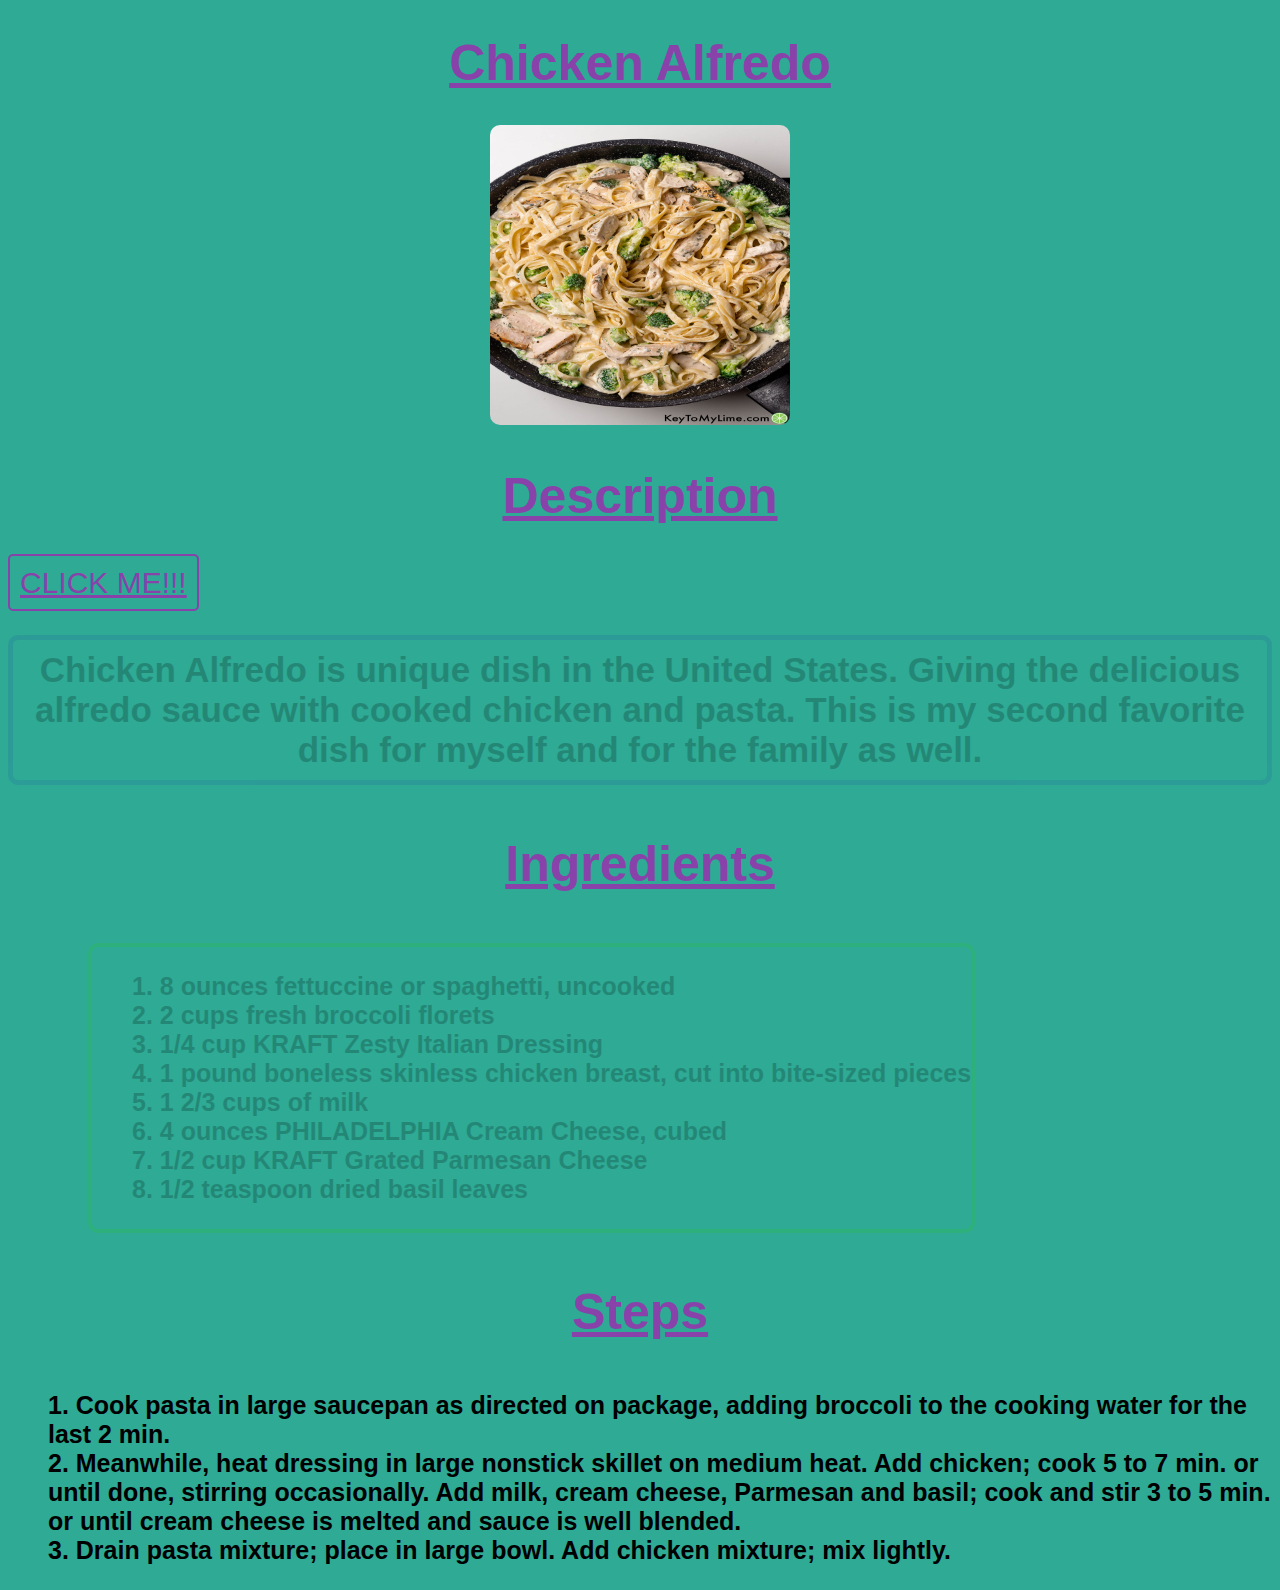
<file: recipes/alfredo.html>
<!DOCTYPE html>
<html lang="en">
  <head>
    <meta charset="UTF-8" />
    <meta name="viewport" content="width=device-width, initial-scale=1.0" />
    <link rel="stylesheet" href="../recipes/alfredo.css" />
    <title>Chicken Alfredo Recipe</title>
  </head>
  <body>
    <main>
      <h1>Chicken Alfredo</h1>
      <img
        src="../odin-recipes-pics/chicken-alfredo.jpg"
        alt="Chicken Alfredo"
      />
      <h2>Description</h2>

      <span class="click">CLICK ME!!!</span>

      <p>
        Chicken Alfredo is unique dish in the United States. Giving the
        delicious alfredo sauce with cooked chicken and pasta. This is my second
        favorite dish for myself and for the family as well.
      </p>

      <h3>Ingredients</h3>
      <div class="list">
        <ul class="food-list">
          <li>8 ounces fettuccine or spaghetti, uncooked</li>
          <li>2 cups fresh broccoli florets</li>
          <li>1/4 cup KRAFT Zesty Italian Dressing</li>
          <li>
            1 pound boneless skinless chicken breast, cut into bite-sized pieces
          </li>
          <li>1 2/3 cups of milk</li>
          <li>4 ounces PHILADELPHIA Cream Cheese, cubed</li>
          <li>1/2 cup KRAFT Grated Parmesan Cheese</li>
          <li>1/2 teaspoon dried basil leaves</li>
        </ul>
      </div>
      <h3>Steps</h3>
      <ol class="step">
        <li>
          Cook pasta in large saucepan as directed on package, adding broccoli
          to the cooking water for the last 2 min.
        </li>
        <li>
          Meanwhile, heat dressing in large nonstick skillet on medium heat. Add
          chicken; cook 5 to 7 min. or until done, stirring occasionally. Add
          milk, cream cheese, Parmesan and basil; cook and stir 3 to 5 min. or
          until cream cheese is melted and sauce is well blended.
        </li>
        <li>
          Drain pasta mixture; place in large bowl. Add chicken mixture; mix
          lightly.
        </li>
      </ol>
    </main>
  </body>
</html>
</file>
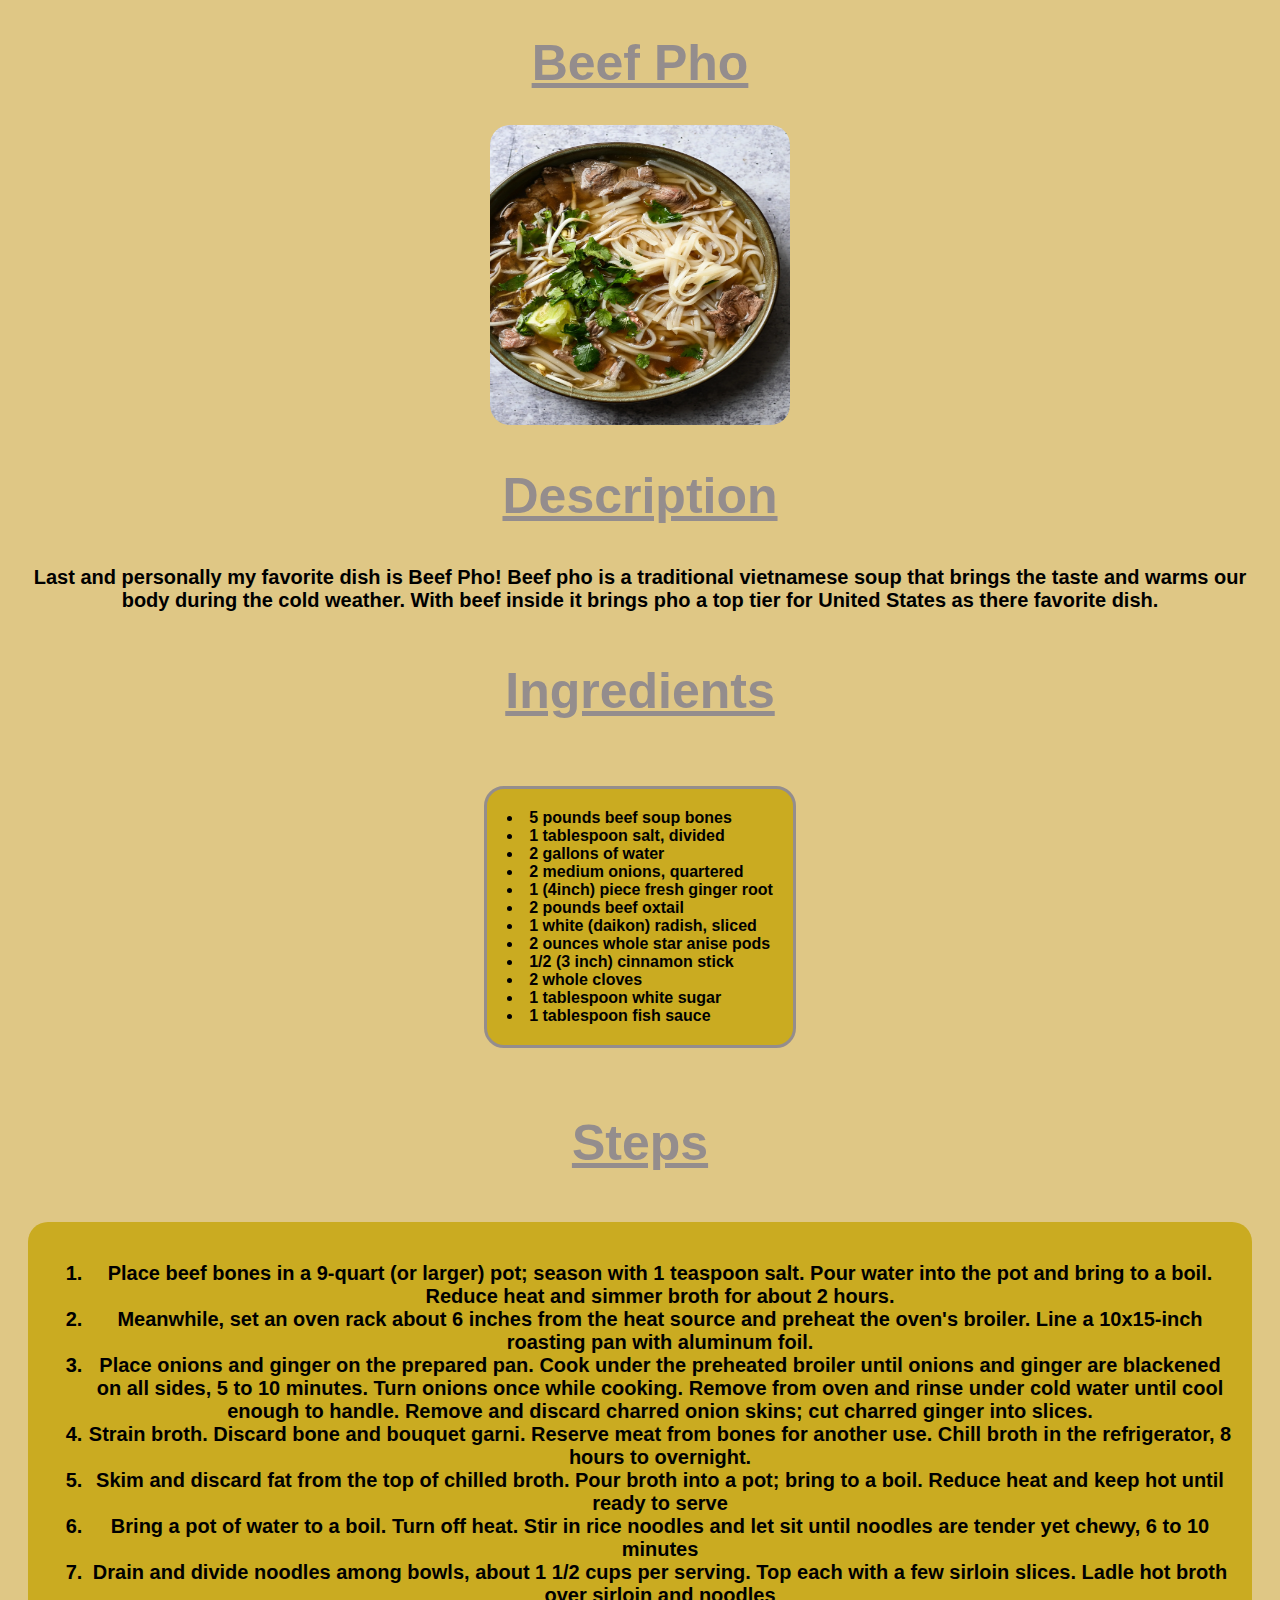
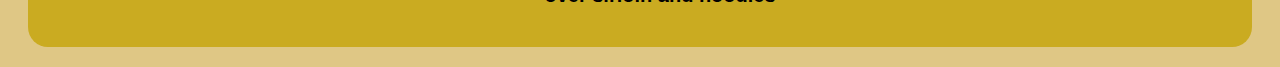
<file: recipes/beef_pho.html>
<!DOCTYPE html>
<html lang="en">
  <head>
    <meta charset="UTF-8" />
    <meta name="viewport" content="width=device-width, initial-scale=1.0" />
    <link rel="stylesheet" type="text/css" href="beef_pho.css" />
    <link
      rel="stylesheet"
      href="https://fonts.google.com/specimen/Roboto+Condensed"
    />
    <title>Beef Pho</title>
  </head>
  <body>
    <main>
      <h1>Beef Pho</h1>
      <img
        src="../odin-recipes-pics/pho.jpeg"
        alt="Beef Pho"
        width="300px"
        height="300px"
      />
      <h2>Description</h2>

      <p>
        Last and personally my favorite dish is Beef Pho! Beef pho is a
        traditional vietnamese soup that brings the taste and warms our body
        during the cold weather. With beef inside it brings pho a top tier for
        United States as there favorite dish.
      </p>

      <h3>Ingredients</h3>
      <div class="list">
        <ul class="food-list">
          <li>5 pounds beef soup bones</li>
          <li>1 tablespoon salt, divided</li>
          <li>2 gallons of water</li>
          <li>2 medium onions, quartered</li>
          <li>1 (4inch) piece fresh ginger root</li>
          <li>2 pounds beef oxtail</li>
          <li>1 white (daikon) radish, sliced</li>
          <li>2 ounces whole star anise pods</li>
          <li>1/2 (3 inch) cinnamon stick</li>
          <li>2 whole cloves</li>
          <li>1 tablespoon white sugar</li>
          <li>1 tablespoon fish sauce</li>
        </ul>
      </div>
      <h3>Steps</h3>
      <div class="step">
        <ol class="food-step">
          <li>
            Place beef bones in a 9-quart (or larger) pot; season with 1
            teaspoon salt. Pour water into the pot and bring to a boil. Reduce
            heat and simmer broth for about 2 hours.
          </li>
          <li>
            Meanwhile, set an oven rack about 6 inches from the heat source and
            preheat the oven's broiler. Line a 10x15-inch roasting pan with
            aluminum foil.
          </li>
          <li>
            Place onions and ginger on the prepared pan. Cook under the
            preheated broiler until onions and ginger are blackened on all
            sides, 5 to 10 minutes. Turn onions once while cooking. Remove from
            oven and rinse under cold water until cool enough to handle. Remove
            and discard charred onion skins; cut charred ginger into slices.
          </li>
          <li>
            Strain broth. Discard bone and bouquet garni. Reserve meat from
            bones for another use. Chill broth in the refrigerator, 8 hours to
            overnight.
          </li>
          <li>
            Skim and discard fat from the top of chilled broth. Pour broth into
            a pot; bring to a boil. Reduce heat and keep hot until ready to
            serve
          </li>
          <li>
            Bring a pot of water to a boil. Turn off heat. Stir in rice noodles
            and let sit until noodles are tender yet chewy, 6 to 10 minutes
          </li>
          <li>
            Drain and divide noodles among bowls, about 1 1/2 cups per serving.
            Top each with a few sirloin slices. Ladle hot broth over sirloin and
            noodles
          </li>
        </ol>
      </div>
    </main>
  </body>
</html>
</file>
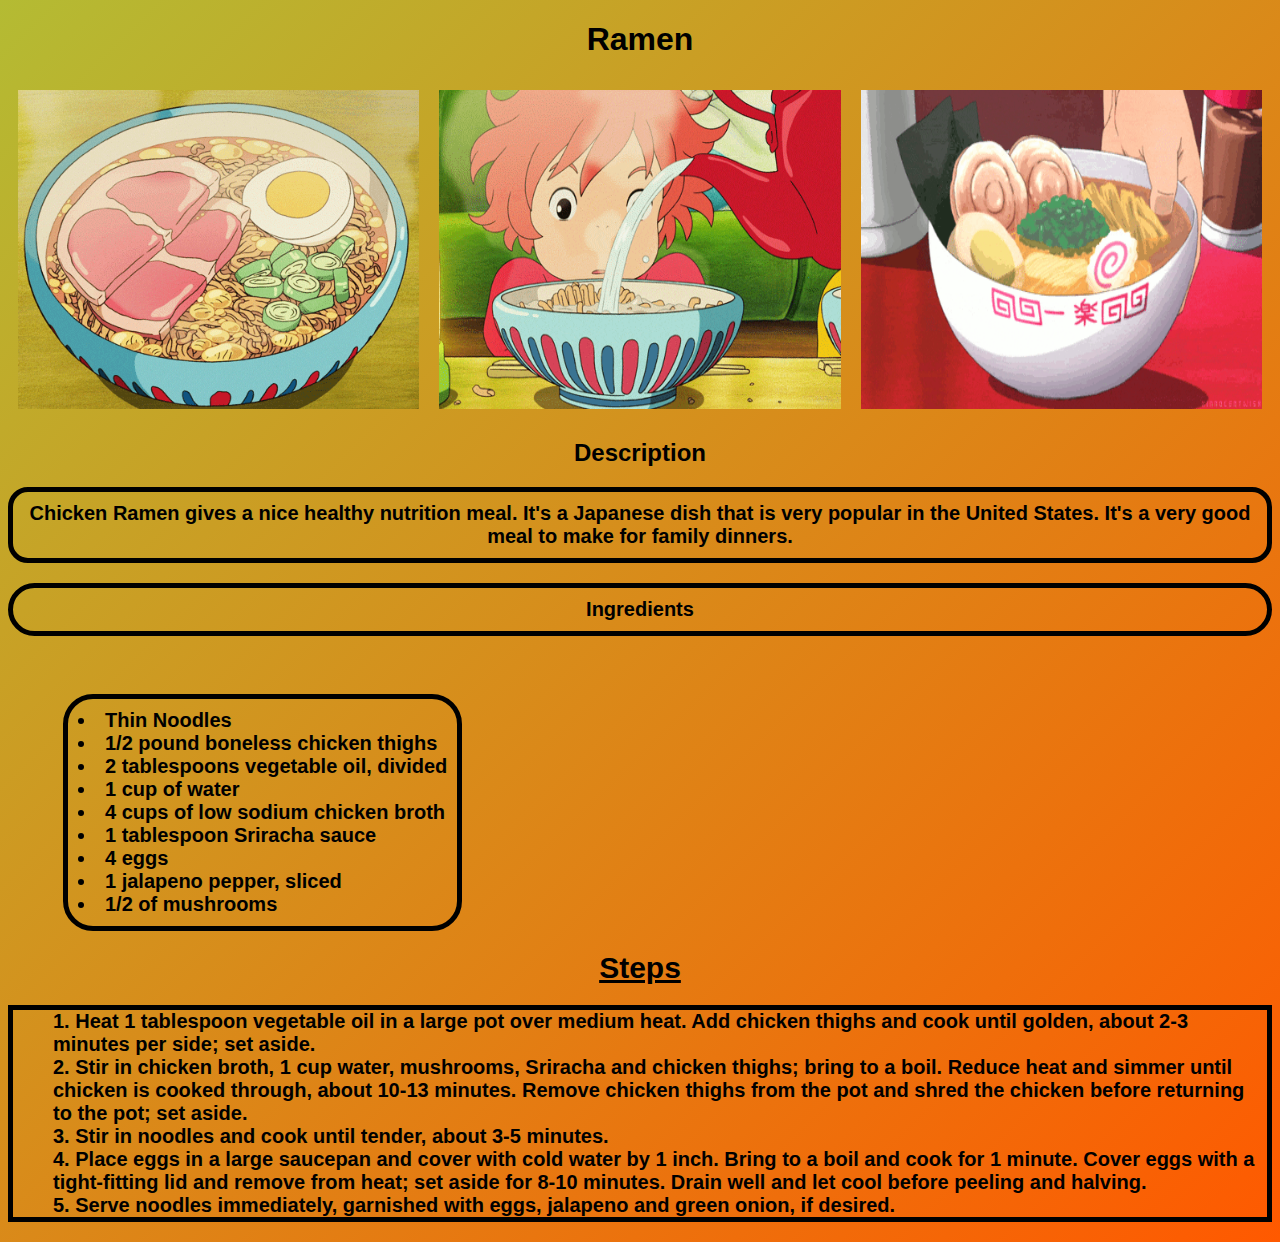
<file: recipes/ramen.html>
<!DOCTYPE html>
<html lang="en">
  <head>
    <meta charset="UTF-8" />
    <meta name="viewport" content="width=device-width, initial-scale=1.0" />
    <link rel="stylesheet" href="../recipes/ramen.css" />
    <link rel="stylesheet" href="https://fonts.google.com/specimen/Lato" />
    <title>Ramen</title>
  </head>
</html>
<body>
  <main>
    <section>
      <h1>Ramen</h1>
      <div class="container">
        <div class="clm">
          <img
            src="../odin-recipes-pics/ramen-one.gif"
            alt="ramen"
            class="ramen"
          />
        </div>
        <div class="clm">
          <img
            src="../odin-recipes-pics/ramen-two.gif"
            alt="ramen"
            class="ramen"
          />
        </div>
        <div class="clm">
          <img
            src="../odin-recipes-pics/ramen-three.gif"
            alt="ramen"
            class="ramen"
          />
        </div>
      </div>
    </section>
    <h2>Description</h2>

    <p>
      Chicken Ramen gives a nice healthy nutrition meal. It's a Japanese dish
      that is very popular in the United States. It's a very good meal to make
      for family dinners.
    </p>

    <h3 class="ingredient">Ingredients</h3>
    <br />

    <ul class="repo">
      <li>Thin Noodles</li>
      <li>1/2 pound boneless chicken thighs</li>
      <li>2 tablespoons vegetable oil, divided</li>
      <li>1 cup of water</li>
      <li>4 cups of low sodium chicken broth</li>
      <li>1 tablespoon Sriracha sauce</li>
      <li>4 eggs</li>
      <li>1 jalapeno pepper, sliced</li>
      <li>1/2 of mushrooms</li>
    </ul>

    <h3 id="step">Steps</h3>

    <ol class="repa">
      <li>
        Heat 1 tablespoon vegetable oil in a large pot over medium heat. Add
        chicken thighs and cook until golden, about 2-3 minutes per side; set
        aside.
      </li>
      <li>
        Stir in chicken broth, 1 cup water, mushrooms, Sriracha and chicken
        thighs; bring to a boil. Reduce heat and simmer until chicken is cooked
        through, about 10-13 minutes. Remove chicken thighs from the pot and
        shred the chicken before returning to the pot; set aside.
      </li>
      <li>Stir in noodles and cook until tender, about 3-5 minutes.</li>
      <li>
        Place eggs in a large saucepan and cover with cold water by 1 inch.
        Bring to a boil and cook for 1 minute. Cover eggs with a tight-fitting
        lid and remove from heat; set aside for 8-10 minutes. Drain well and let
        cool before peeling and halving.
      </li>
      <li>
        Serve noodles immediately, garnished with eggs, jalapeno and green
        onion, if desired.
      </li>
    </ol>
  </main>
</body>
</file>
<file: recipes/alfredo.css>
* {
  font-family: "Roboto", sans-serif;
}

body {
  background-color: #2eaa95;
}

h1,
h2,
h3 {
  text-align: center;
  font-size: 50px;
  color: #8942aa;
  text-decoration: underline;
}

img {
  display: block;
  width: 300px;
  height: 300px;
  margin: 0 auto;
  border-radius: 10px;
}

.click {
  text-align: center;
  font-size: 30px;
  color: #8942aa;
  text-decoration: underline;
  border: solid 2px #8942aa;
  border-radius: 5px;
  padding: 10px;
}

.click:hover {
  color: #2556af;
  cursor: pointer;
}

p {
  font-size: 35px;
  font-weight: 700;
  text-align: center;
  border: solid 5px #2963a5;
  padding: 10px;
  border-radius: 10px;
  transition: 0.4s;
  display: inline-flexbox;
  opacity: 0.2;
}

p:hover {
  color: #ffffff;
  cursor: pointer;
  font-size: 40px;
  opacity: 1;
  transform: skewY(-5deg);
}

p:active {
  background-color: #2963a5;
  border: solid 5px #ffffff;
  transform: skewY(5deg);
}

.list {
  border: solid 4px #2cca1e;
  border-radius: 10px;
  display: inline-block;
  margin-left: 5em;
  opacity: 0.2;
  transition: 0.4s;
}

.list:hover {
  opacity: 1;
  transform: matrix(1.1, 0, 0, 1.1, 0, 0);
}

.food-list,
.step {
  list-style-type: decimal;
  list-style-position: inside;
  text-align: left;
  font-weight: bold;
  font-size: 25px;
}
</file>
<file: recipes/beef_pho.css>
* {
  font-family: "Roboto Condensed", sans-serif;
}

body {
  background-color: #dfc785;
}

img {
  display: flex;
  float: center;
  margin-left: auto;
  margin-right: auto;
  border-radius: 20px;
}

h1,
h2,
h3 {
  text-align: center;
  font-size: 50px;
  color: #948d8d;
  text-decoration: underline;
}

p {
  font-size: 20px;
  font-weight: 700;
  text-align: center;
}

div.list {
  text-align: center;
}

ul.food-list {
  border: solid 3px #948d8d;
  display: inline-block;
  padding: 20px;
  border-radius: 20px;
  list-style-position: inside;
  text-align: left;
  font-weight: bold;
  background-color: #caab21;
  transition: 0.5s;
}

.food-list:hover {
  background-color: #5fcf1e;
  cursor: not-allowed;
  border: solid 3px #1ecf8b;
}

.food-list:active {
  background-color: #319e74;
  border: solid 3px #295510;
}

div.step {
  text-align: center;
  font-size: 20px;
  font-weight: 700;
  padding: 20px;
  background-color: #caab21;
  border-radius: 20px;
  margin: 20px;
  transition: 0.5s;
}

.step:hover {
  background-color: #5fcf1e;
  cursor: not-allowed;
  border: solid 3px #1ecf8b;
}
</file>
<file: recipes/ramen.css>
* {
  font-family: "Lato", sans-serif;
  box-sizing: border-box;
}

.head {
  text-transform: uppercase;
}

html {
  background-image: linear-gradient(
    to bottom right,
    rgb(180, 187, 51),
    rgb(255, 89, 0)
  );
}

.container {
  display: flex;
}

.clm {
  flex: 1;
  padding: 10px;
}

img {
  width: 100%;
  height: 100%;
}

h1,
h2,
h3 {
  text-align: center;
}

p {
  font-size: 20px;
  text-align: center;
  font-weight: bolder;
  border: solid 5px black;
  border-radius: 20px;
  padding: 10px;
}

#step {
  font-size: 30px;
  margin: auto;
  text-decoration-line: underline;
}

.ingredient {
  font-size: 20px;
  font-weight: bold;
  border: solid 5px black;
  padding: 10px;
  border-radius: 30px;
  cursor: pointer;
  transition: background-color 0.3s ease;
}

.repo,
.repa {
  list-style-position: inside;
  text-align: left;
  font-size: 20px;
  font-weight: bold;
  border: solid 5px black;
}

.repo {
  display: inline-block;
  margin-left: 55px;
  padding: 10px;
  border-radius: 30px;
  cursor: pointer;
  transition: background-color 0.3s ease;
}

.ingredient:hover {
  background-color: rgb(22, 164, 235);
  color: rgb(0, 0, 0);
}

.ingredient:active {
  background-color: rgb(235, 22, 22);
  color: rgb(0, 0, 0);
}
</file>
